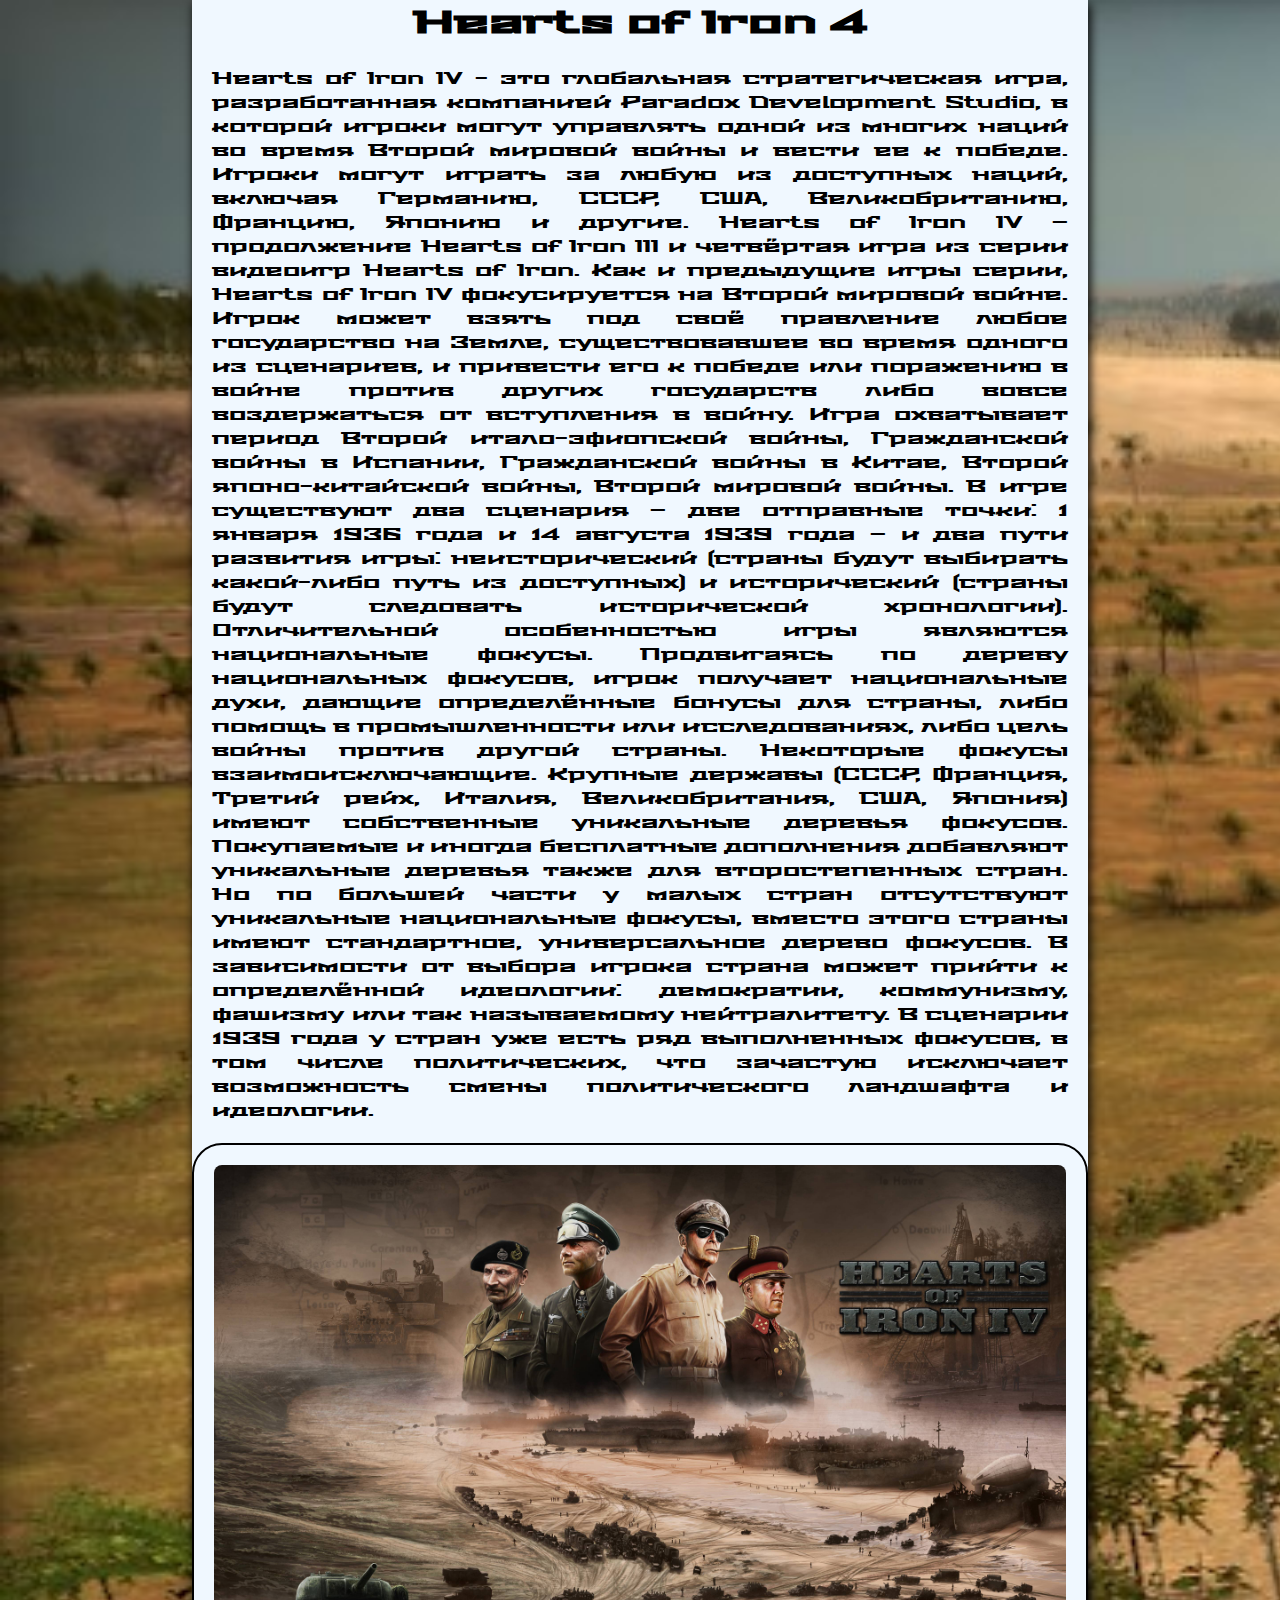
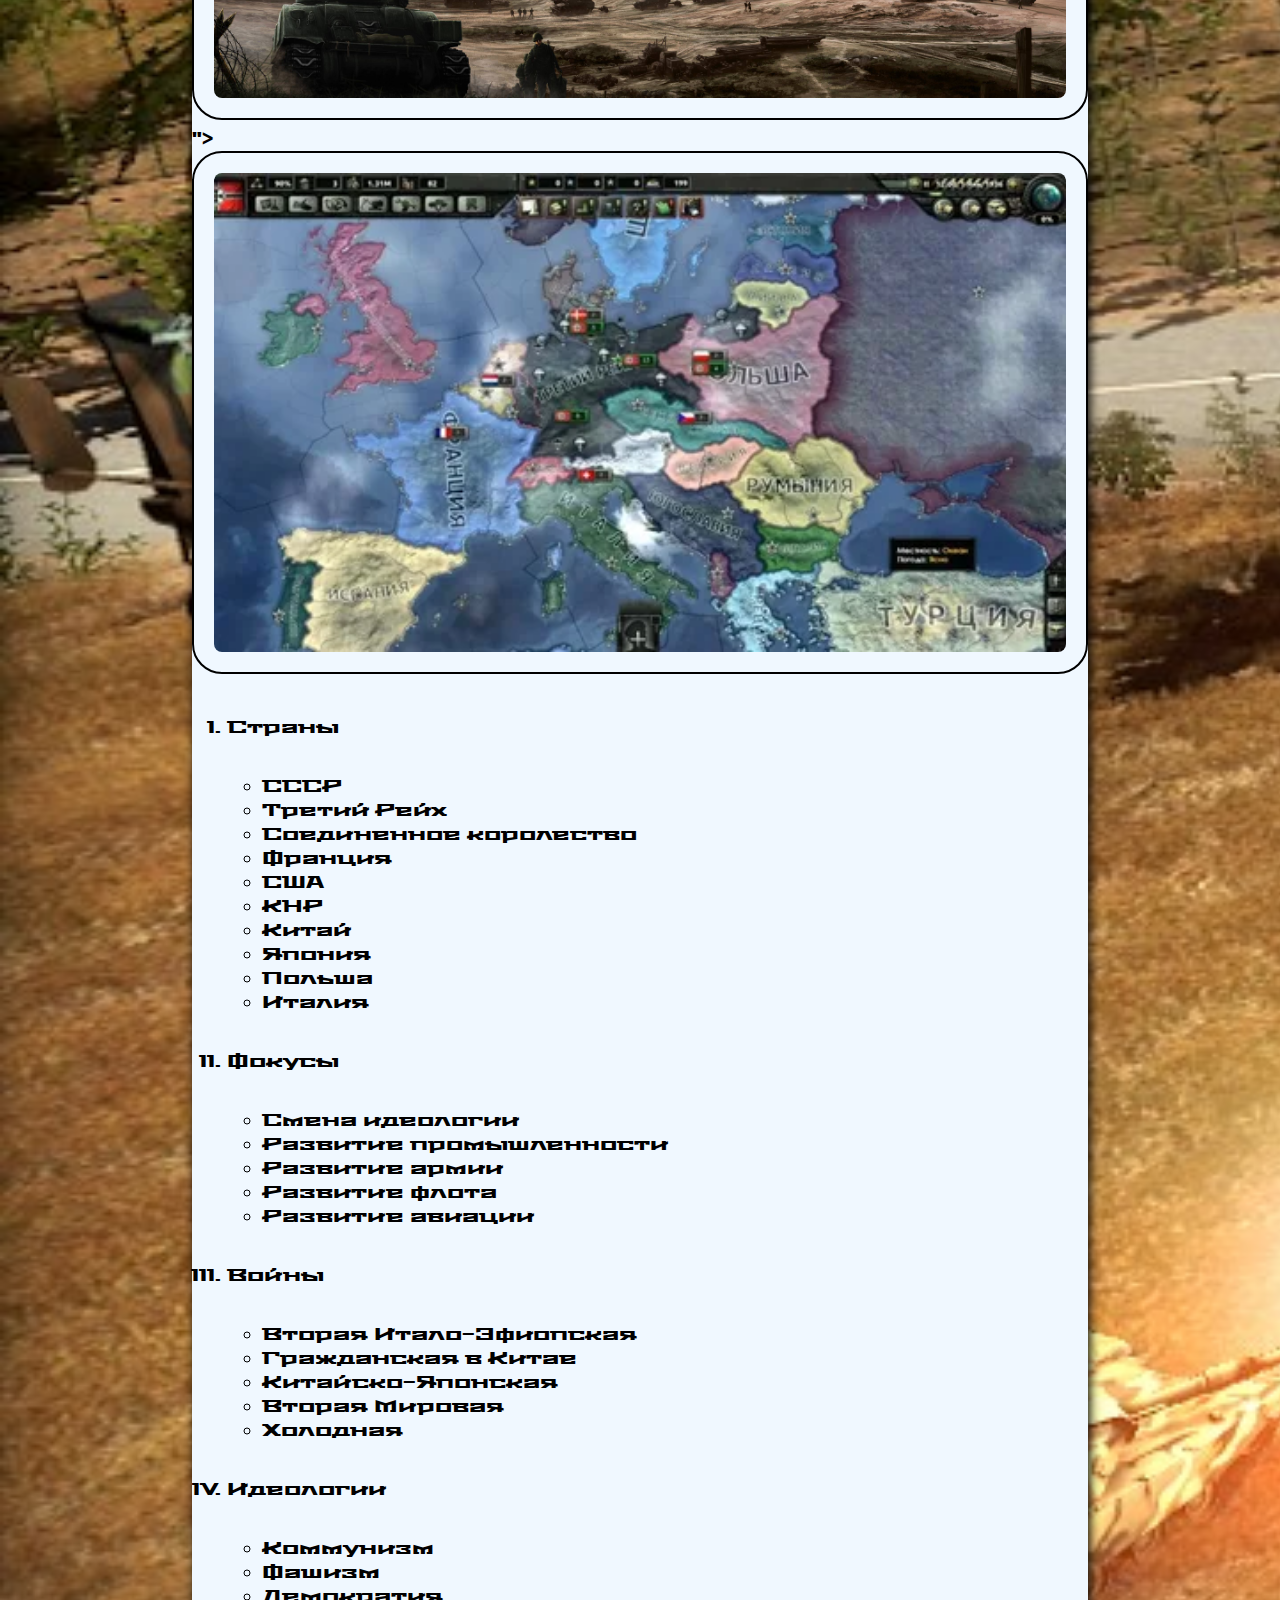
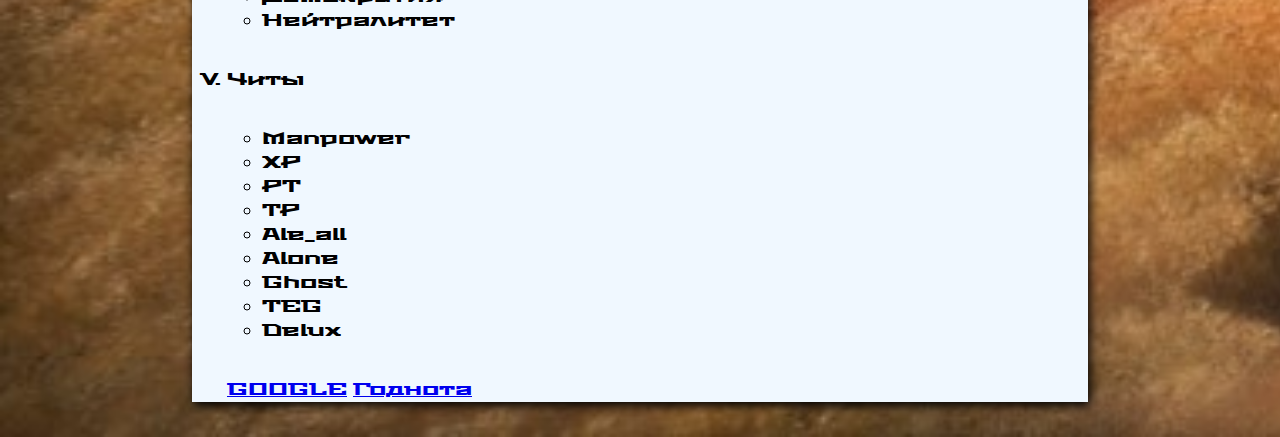
<file: index.html>
<!DOCTYPE html>
<html lang="en">
<head>
    <meta charset="UTF-8">
    <meta name="viewport" content="width=device-width, initial-scale=1.0">
    <title>Просто проэкт</title><link rel="preconnect" href="https://fonts.googleapis.com">
    <link rel="preconnect" href="https://fonts.gstatic.com" crossorigin>
    <link href="https://fonts.googleapis.com/css2?family=Stalinist+One&display=swap" rel="stylesheet">
    <link rel="stylesheet" href="css/style.css">
</head>
<body style="font-family: 'Stalinist One', cursive;">
    <div>
        <h1 align="center">Hearts of Iron 4 </h1>
        <p>Hearts of Iron IV - это глобальная стратегическая игра, разработанная компанией Paradox Development Studio, в которой игроки могут управлять одной из многих наций во время Второй мировой войны и вести ее к победе. Игроки могут играть за любую из доступных наций, включая Германию, СССР, США, Великобританию, Францию, Японию и другие. Hearts of Iron IV — продолжение Hearts of Iron III и четвёртая игра из серии видеоигр Hearts of Iron. Как и предыдущие игры серии, Hearts of Iron IV фокусируется на Второй мировой войне. Игрок может взять под своё правление любое государство на Земле, существовавшее во время одного из сценариев, и привести его к победе или поражению в войне против других государств либо вовсе воздержаться от вступления в войну.
    
            Игра охватывает период Второй итало-эфиопской войны, Гражданской войны в Испании, Гражданской войны в Китае, Второй японо-китайской войны, Второй мировой войны.
            
            В игре существуют два сценария — две отправные точки: 1 января 1936 года и 14 августа 1939 года — и два пути развития игры: неисторический (страны будут выбирать какой-либо путь из доступных) и исторический (страны будут следовать исторической хронологии).
            
            Отличительной особенностью игры являются национальные фокусы. Продвигаясь по дереву национальных фокусов, игрок получает национальные духи, дающие определённые бонусы для страны, либо помощь в промышленности или исследованиях, либо цель войны против другой страны. Некоторые фокусы взаимоисключающие. Крупные державы (СССР, Франция, Третий рейх, Италия, Великобритания, США, Япония) имеют собственные уникальные деревья фокусов. Покупаемые и иногда бесплатные дополнения добавляют уникальные деревья также для второстепенных стран. Но по большей части у малых стран отсутствуют уникальные национальные фокусы, вместо этого страны имеют стандартное, универсальное дерево фокусов.
            
            В зависимости от выбора игрока страна может прийти к определённой идеологии: демократии, коммунизму, фашизму или так называемому нейтралитету. В сценарии 1939 года у стран уже есть ряд выполненных фокусов, в том числе политических, что зачастую исключает возможность смены политического ландшафта и идеологии.</p>
        <img src="img/hoika.jpeg" alt="" width="1800px">
        ">
        <img src="img/1.webp" alt="" width="1800px">
        <ol type="I">
            <li>Страны
                <ul>
                    <li>СССР</li>
                    <li>Третий Рейх</li>
                    <li>Соединенное королество</li>
                    <li>Франция</li>
                    <li>США</li>
                    <li>КНР</li>
                    <li>Китай</li>
                    <li>Япония</li>
                    <li>Польша</li>
                    <li>Италия</li>
                </ul>
            </li>
            <li>Фокусы
                <ul>
                    <li>Смена идеологии</li>
                    <li>Развитие промышленности</li>
                    <li>Развитие армии</li>
                    <li>Развитие флота</li>
                    <li>Развитие авиации</li>
                </ul>
            </li>
            <li>Войны
                <ul>
                    <li>Вторая Итало-Эфиопская</li>
                    <li>Гражданская в Китае</li>
                    <li>Китайско-Японская</li>
                    <li>Вторая Мировая</li>
                    <li>Холодная</li>
                </ul>
            </li>
            <li>Идеологии
                <ul>
                    <li>Коммунизм</li>
                    <li>Фашизм</li>
                    <li>Демократия</li>
                    <li>Нейтралитет</li>
                </ul>
            </li>
            <li>Читы
                <ul>
                    <li>Manpower</li>
                    <li>XP</li>
                    <li>PT</li>
                    <li>TP</li>
                    <li>Ale_all</li>
                    <li>Alone</li>
                    <li>Ghost</li>
                    <li>TEG</li>
                    <li>Delux</li>
                </ul>
            </li>
            <a href="http://google.com" target="blank"> GOOGLE</a>  
            <a href="index2.html" target="_blank"> Годнота</a>    
        </ol>
    </div>    
</body>
</html>
</file>
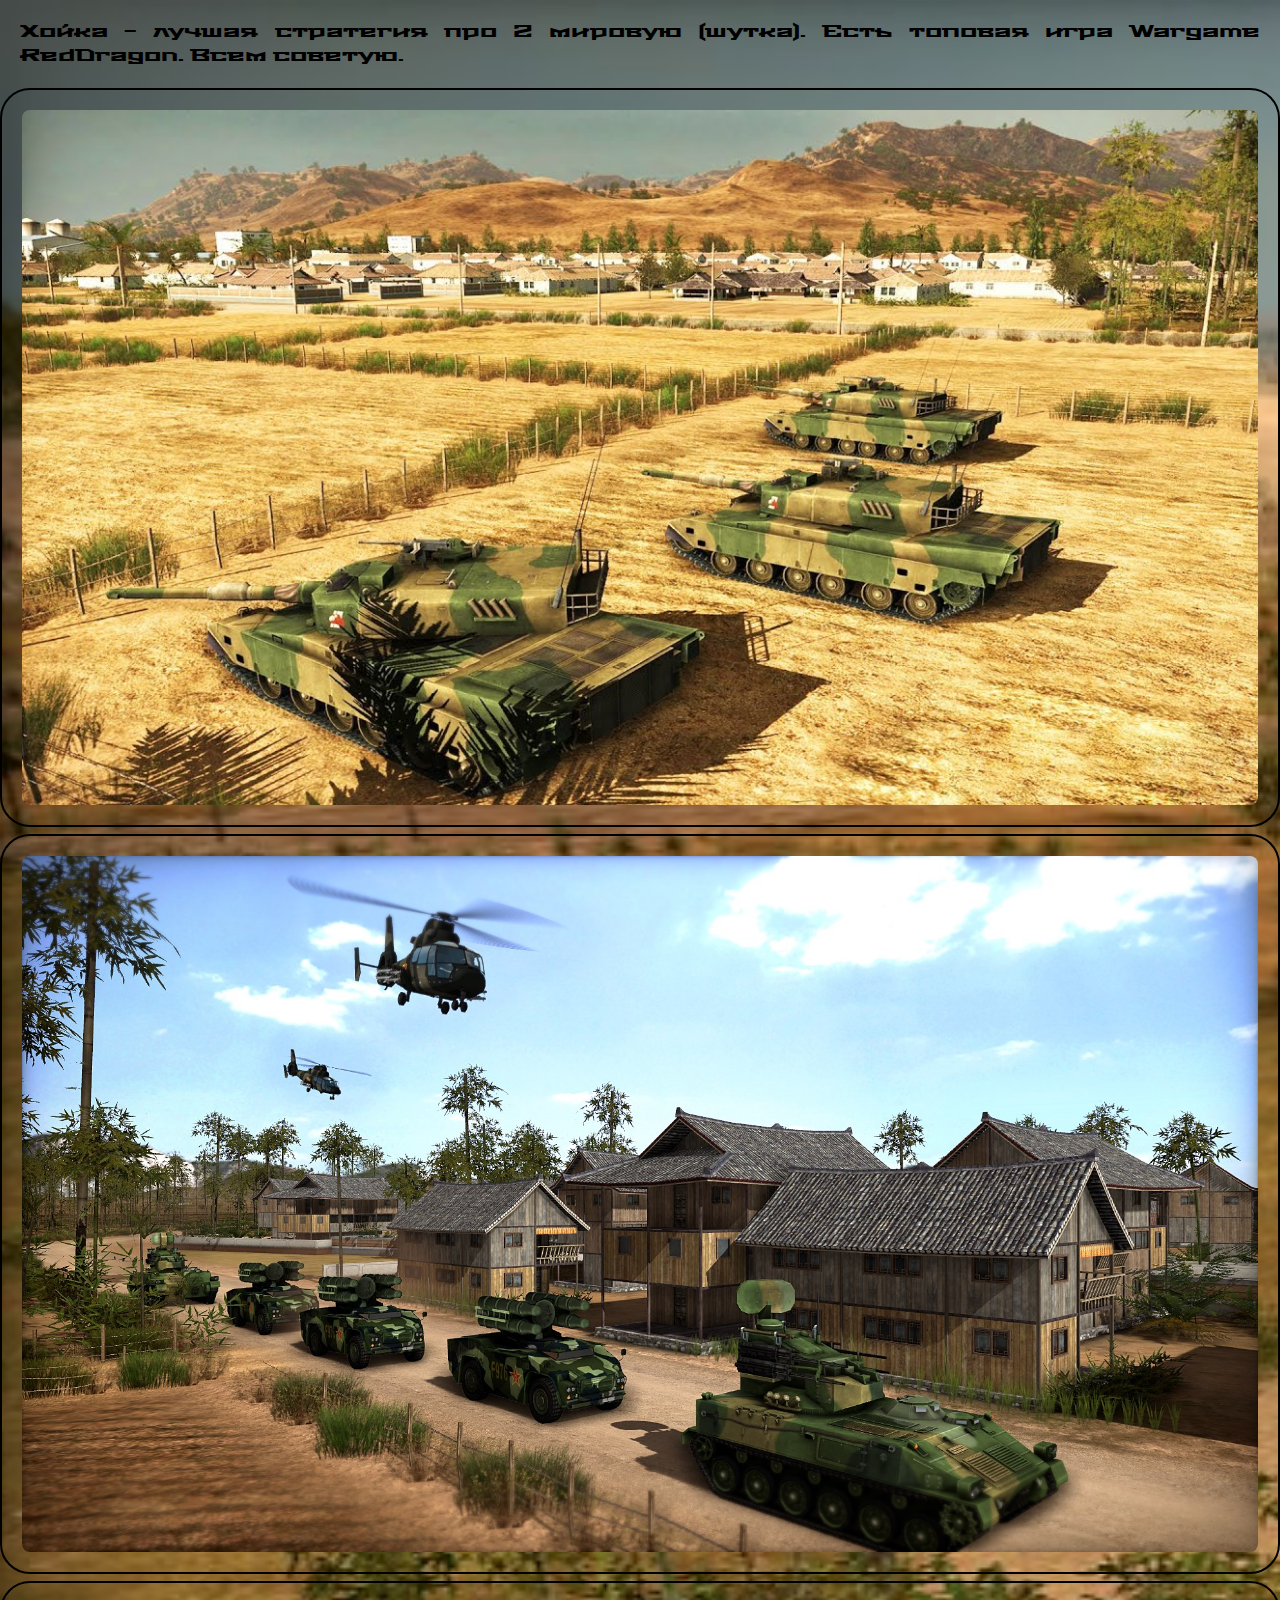
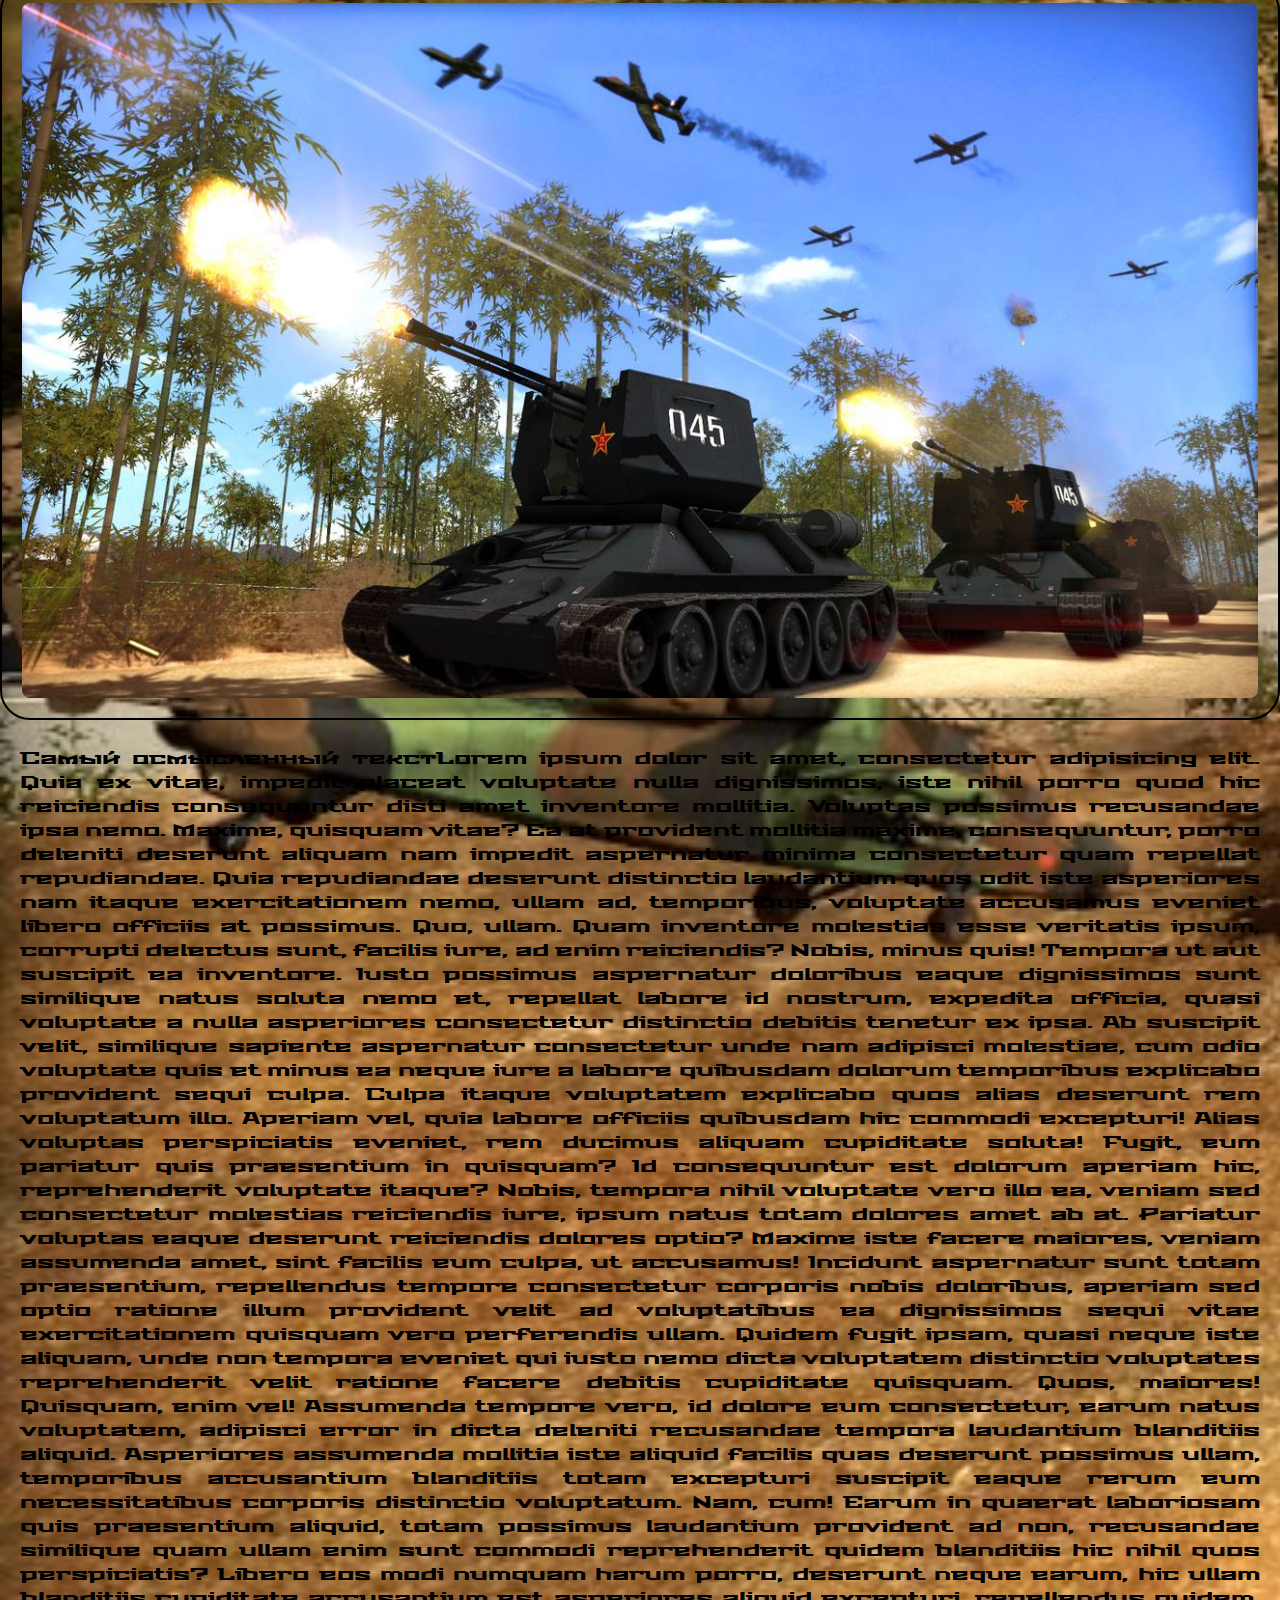
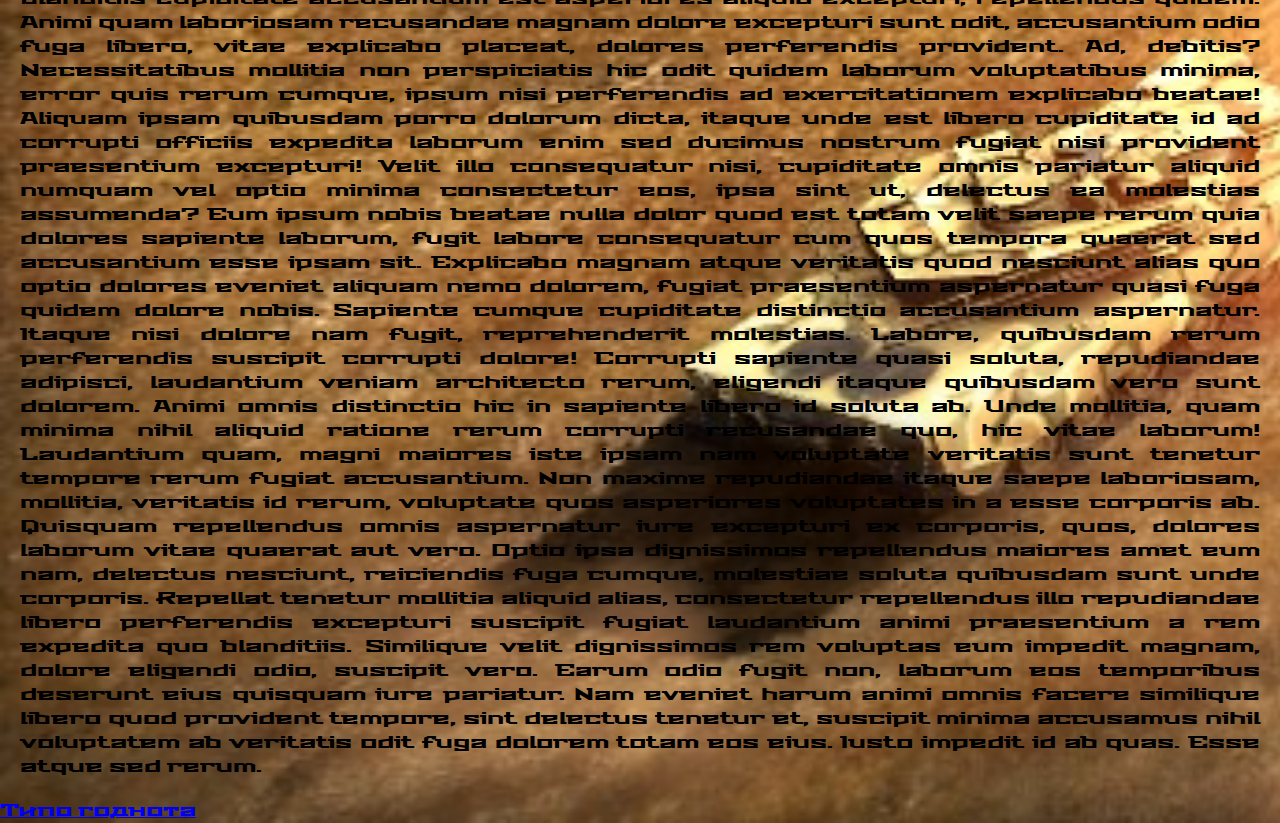
<file: index2.html>
<!DOCTYPE html>
<html lang="en">
<head>
    <meta charset="UTF-8">
    <meta name="viewport" content="width=device-width, initial-scale=1.0">
    <title>Просто проэкт 2.0</title>
    <link rel="preconnect" href="https://fonts.googleapis.com">
<link rel="preconnect" href="https://fonts.gstatic.com" crossorigin>
<link href="https://fonts.googleapis.com/css2?family=Stalinist+One&display=swap" rel="stylesheet">
<link rel="stylesheet" href="css/style.css">
</head>
<body style="font-family: 'Stalinist One', cursive;">
    <p>
        Хойка - лучшая стратегия про 2 мировую (шутка). Есть топовая игра Wargame RedDragon. Всем советую.
    </p>
    <img src="img/В1.jpg" alt="" width="1800px">
    <img src="img/В2.jpg" alt="" width="1800px">
    <img src="img/В3.png" alt="" width="1800px">
    <p>Самый осмысленный текстLorem ipsum dolor sit amet, consectetur adipisicing elit. Quia ex vitae, impedit placeat voluptate nulla dignissimos, iste nihil porro quod hic reiciendis consequuntur disti amet inventore mollitia. Voluptas possimus recusandae ipsa nemo. Maxime, quisquam vitae? Ea at provident mollitia maxime, consequuntur, porro deleniti deserunt aliquam nam impedit aspernatur minima consectetur quam repellat repudiandae. Quia repudiandae deserunt distinctio laudantium quos odit iste asperiores nam itaque exercitationem nemo, ullam ad, temporibus, voluptate accusamus eveniet libero officiis at possimus. Quo, ullam. Quam inventore molestias esse veritatis ipsum, corrupti delectus sunt, facilis iure, ad enim reiciendis? Nobis, minus quis! Tempora ut aut suscipit ea inventore. Iusto possimus aspernatur doloribus eaque dignissimos sunt similique natus soluta nemo et, repellat labore id nostrum, expedita officia, quasi voluptate a nulla asperiores consectetur distinctio debitis tenetur ex ipsa. Ab suscipit velit, similique sapiente aspernatur consectetur unde nam adipisci molestiae, cum odio voluptate quis et minus ea neque iure a labore quibusdam dolorum temporibus explicabo provident sequi culpa. Culpa itaque voluptatem explicabo quos alias deserunt rem voluptatum illo. Aperiam vel, quia labore officiis quibusdam hic commodi excepturi! Alias voluptas perspiciatis eveniet, rem ducimus aliquam cupiditate soluta! Fugit, eum pariatur quis praesentium in quisquam? Id consequuntur est dolorum aperiam hic, reprehenderit voluptate itaque? Nobis, tempora nihil voluptate vero illo ea, veniam sed consectetur molestias reiciendis iure, ipsum natus totam dolores amet ab at. Pariatur voluptas eaque deserunt reiciendis dolores optio? Maxime iste facere maiores, veniam assumenda amet, sint facilis eum culpa, ut accusamus! Incidunt aspernatur sunt totam praesentium, repellendus tempore consectetur corporis nobis doloribus, aperiam sed optio ratione illum provident velit ad voluptatibus ea dignissimos sequi vitae exercitationem quisquam vero perferendis ullam. Quidem fugit ipsam, quasi neque iste aliquam, unde non tempora eveniet qui iusto nemo dicta voluptatem distinctio voluptates reprehenderit velit ratione facere debitis cupiditate quisquam. Quos, maiores! Quisquam, enim vel! Assumenda tempore vero, id dolore eum consectetur, earum natus voluptatem, adipisci error in dicta deleniti recusandae tempora laudantium blanditiis aliquid. Asperiores assumenda mollitia iste aliquid facilis quas deserunt possimus ullam, temporibus accusantium blanditiis totam excepturi suscipit eaque rerum eum necessitatibus corporis distinctio voluptatum. Nam, cum! Earum in quaerat laboriosam quis praesentium aliquid, totam possimus laudantium provident ad non, recusandae similique quam ullam enim sunt commodi reprehenderit quidem blanditiis hic nihil quos perspiciatis? Libero eos modi numquam harum porro, deserunt neque earum, hic ullam blanditiis cupiditate accusantium est asperiores aliquid excepturi, repellendus quidem. Animi quam laboriosam recusandae magnam dolore excepturi sunt odit, accusantium odio fuga libero, vitae explicabo placeat, dolores perferendis provident. Ad, debitis? Necessitatibus mollitia non perspiciatis hic odit quidem laborum voluptatibus minima, error quis rerum cumque, ipsum nisi perferendis ad exercitationem explicabo beatae! Aliquam ipsam quibusdam porro dolorum dicta, itaque unde est libero cupiditate id ad corrupti officiis expedita laborum enim sed ducimus nostrum fugiat nisi provident praesentium excepturi! Velit illo consequatur nisi, cupiditate omnis pariatur aliquid numquam vel optio minima consectetur eos, ipsa sint ut, delectus ea molestias assumenda? Eum ipsum nobis beatae nulla dolor quod est totam velit saepe rerum quia dolores sapiente laborum, fugit labore consequatur cum quos tempora quaerat sed accusantium esse ipsam sit. Explicabo magnam atque veritatis quod nesciunt alias quo optio dolores eveniet aliquam nemo dolorem, fugiat praesentium aspernatur quasi fuga quidem dolore nobis. Sapiente cumque cupiditate distinctio accusantium aspernatur. Itaque nisi dolore nam fugit, reprehenderit molestias. Labore, quibusdam rerum perferendis suscipit corrupti dolore! Corrupti sapiente quasi soluta, repudiandae adipisci, laudantium veniam architecto rerum, eligendi itaque quibusdam vero sunt dolorem. Animi omnis distinctio hic in sapiente libero id soluta ab. Unde mollitia, quam minima nihil aliquid ratione rerum corrupti recusandae quo, hic vitae laborum! Laudantium quam, magni maiores iste ipsam nam voluptate veritatis sunt tenetur tempore rerum fugiat accusantium. Non maxime repudiandae itaque saepe laboriosam, mollitia, veritatis id rerum, voluptate quos asperiores voluptates in a esse corporis ab. Quisquam repellendus omnis aspernatur iure excepturi ex corporis, quos, dolores laborum vitae quaerat aut vero. Optio ipsa dignissimos repellendus maiores amet eum nam, delectus nesciunt, reiciendis fuga cumque, molestiae soluta quibusdam sunt unde corporis. Repellat tenetur mollitia aliquid alias, consectetur repellendus illo repudiandae libero perferendis excepturi suscipit fugiat laudantium animi praesentium a rem expedita quo blanditiis. Similique velit dignissimos rem voluptas eum impedit magnam, dolore eligendi odio, suscipit vero. Earum odio fugit non, laborum eos temporibus deserunt eius quisquam iure pariatur. Nam eveniet harum animi omnis facere similique libero quod provident tempore, sint delectus tenetur et, suscipit minima accusamus nihil voluptatem ab veritatis odit fuga dolorem totam eos eius. Iusto impedit id ab quas. Esse atque sed rerum.</p>
    <a href="index.html" target="_blank"> Типо годнота</a>
</body>
</html>
</file>
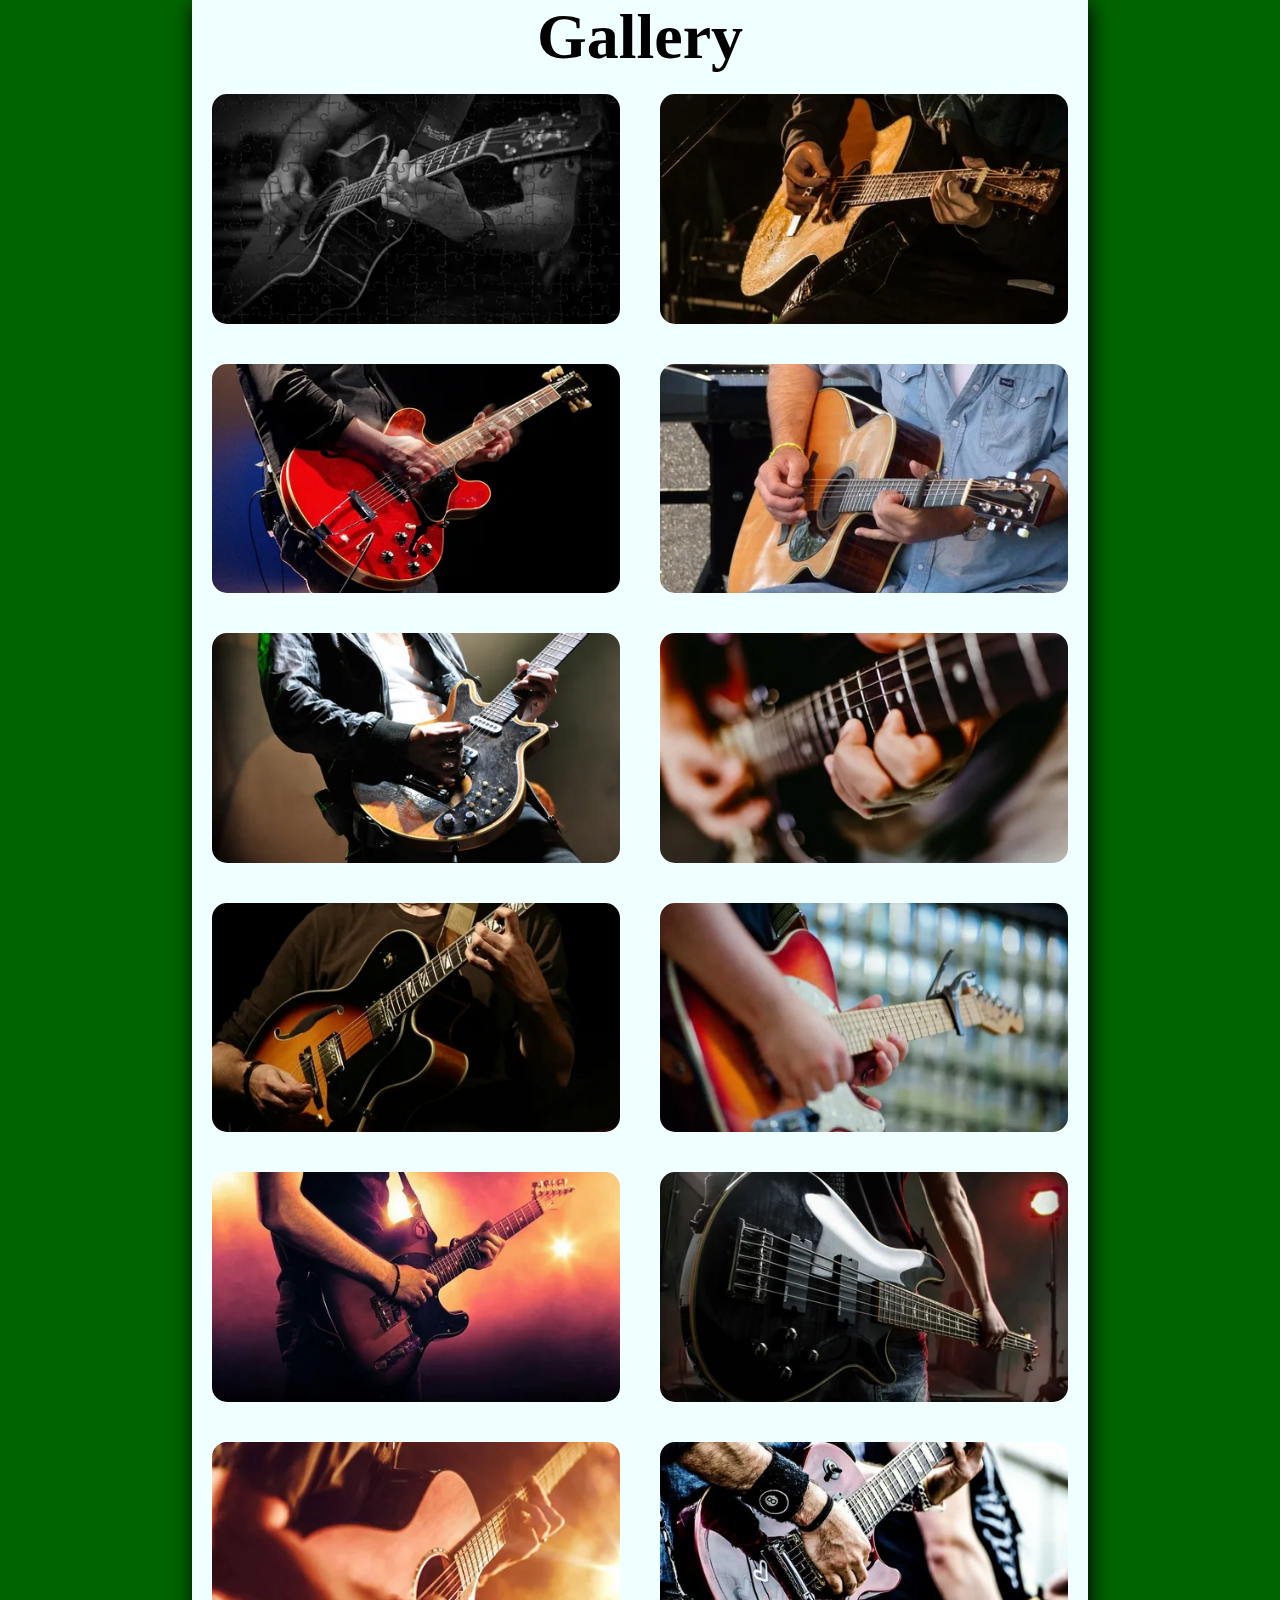
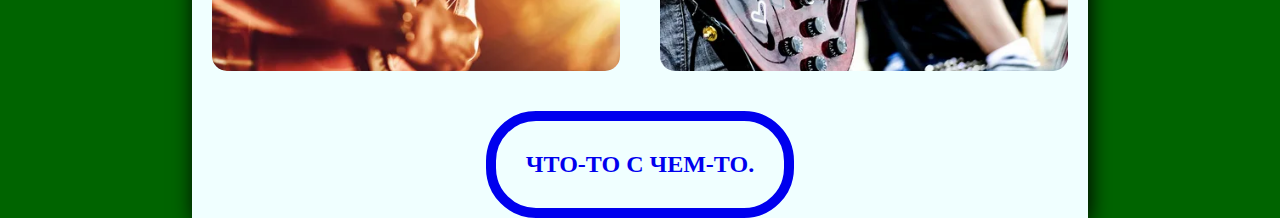
<file: index3.html>
<!DOCTYPE html>
<html lang="en">
<head>
    <meta charset="UTF-8">
    <meta name="viewport" content="width=device-width, initial-scale=1.0">
    <title>Gallery</title>
    <link rel="stylesheet" href="css/main.css">
</head>
<body>
    <main>
        <h1>Gallery</h1>
        <div class="box photo1"></div>
        <div class="box photo2"></div>
        <div class="box photo3"></div>
        <div class="box photo4"></div>
        <div class="box photo5"></div>
        <div class="box photo6"></div>
        <div class="box photo7"></div>
        <div class="box photo8"></div>
        <div class="box photo9"></div>
        <div class="box photo10"></div>
        <div class="box photo11"></div>
        <div class="box photo12"></div>
        <a href="index.html" target="_blank">Что-то с чем-то.</a>
    </main>
</body>
</html>
</file>
<file: css/style.css>
*{
    margin: 0;
    padding: 0;
    box-sizing: border-box;
}
body{
    background-image: url(../img/Tank.jpg);
    background-size: cover;
}
div{
    width: 70%;
    background-color: aliceblue;
    margin: auto;
    box-shadow: 2px 4px 10px;
}
img{
    width: 100%;
    margin: auto;
    border-radius: 30px;
    padding: 20px;
    border: 2px solid black;
}
p{
    margin: 20px;
    text-align: justify;
}
ol, ul{
    margin: 35px;
}
</file>
<file: css/main.css>
*{
    margin: 0;
    padding: 0;
    box-sizing: border-box;
}
main{
    width: 70%;
    padding: 50xp;
    margin: auto;
    background-color: azure;
    display: flex;
    flex-wrap: wrap;
    justify-content: center;
    box-shadow: 2px 4px 20px;
}
body{
    background-color: darkgreen;
}
.box{
    width: calc(50% - 40px);
    height: calc((35vw - 40px)/16 * 9);
    margin: 20px;
    background-color: coral;
    background-position: center;
    background-size: cover;
    border-radius: 15px;
    transition: all 0.5s ease;
    cursor: pointer;
}
.box:hover{
    box-shadow: 2px 4px 40px;
    transform: scale(1.1);
    filter: grayscale();
}
.box:active{
    transform: scale(1.8);
    filter: none;
}
h1{
    width: 100%;
    text-align: center;
    font-size: 64px;
}
a{
    margin-top: 20px;
    font-weight: bold;
    text-transform: uppercase;
    font-size: 24px;
    text-align: center;
    text-decoration: none;
    border-radius: 50px;
    padding: 30px;
    transition: all 0.3s ease;
    border: 10px solid;
    cursor: pointer;
}
.a:hover{
    box-shadow: 0 0 10px 2px;
}
.photo1{
    background-image: url(../img/11.webp);
}
.photo2{
    background-image: url(../img/12.webp);
}
.photo3{
    background-image: url(../img/13.webp);
}
.photo4{
    background-image: url(../img/14.webp);
}
.photo5{
    background-image: url(../img/15.webp);
}
.photo6{
    background-image: url(../img/16.webp);
}
.photo7{
    background-image: url(../img/17.webp);
}
.photo8{
    background-image: url(../img/18.webp);
}
.photo9{
    background-image: url(../img/19.webp);
}
.photo10{
    background-image: url(../img/110.webp);
}
.photo11{
    background-image: url(../img/111.webp);
}
.photo12{
    background-image: url(../img/112.webp);
}
a{
    margin-top: 20px;
    font-weight: bold;
    text-transform: uppercase;
    font-size: 24px;
    text-align: center;
    text-decoration: none;
    border-radius: 50px;
    padding: 30px;
    transition: all 0.3s ease;
    border: 10px solid;
    cursor: pointer;
}
.a:hover{
    box-shadow: 0 0 10px 2px;
}
</file>
